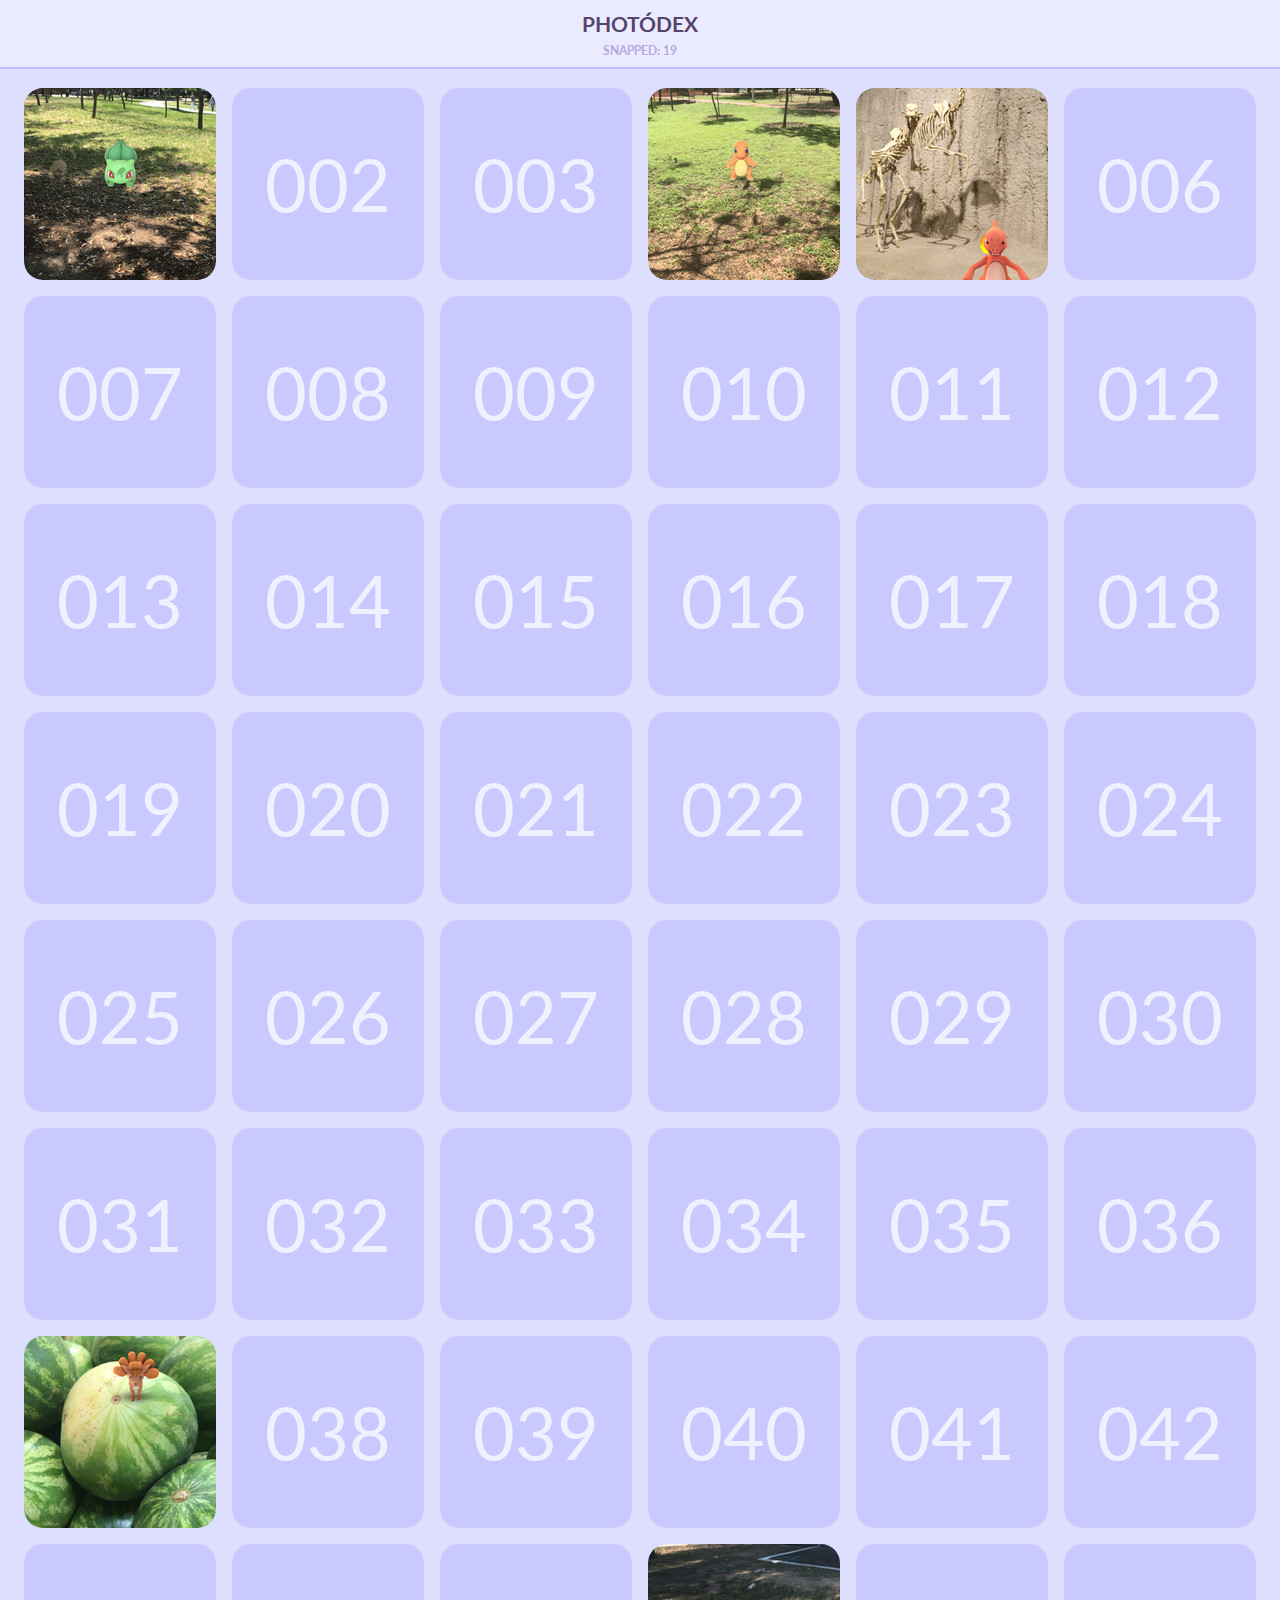
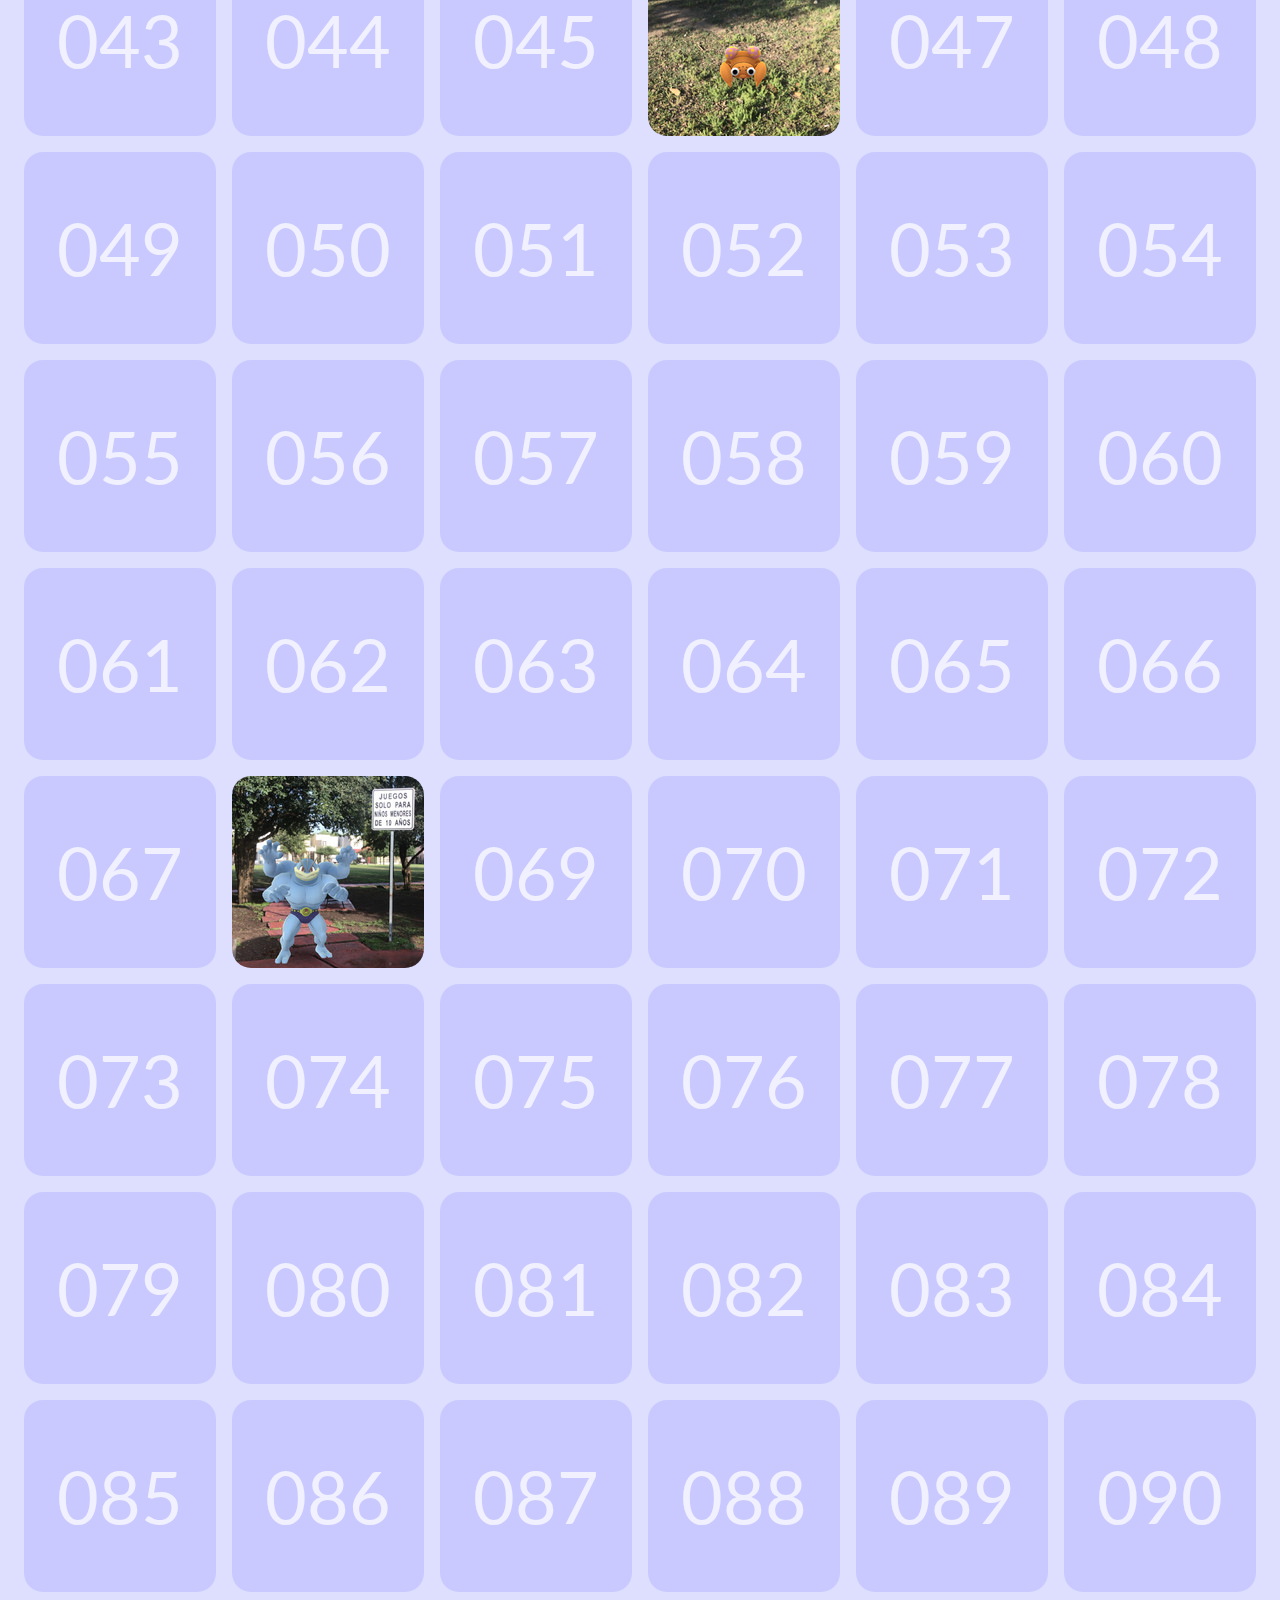
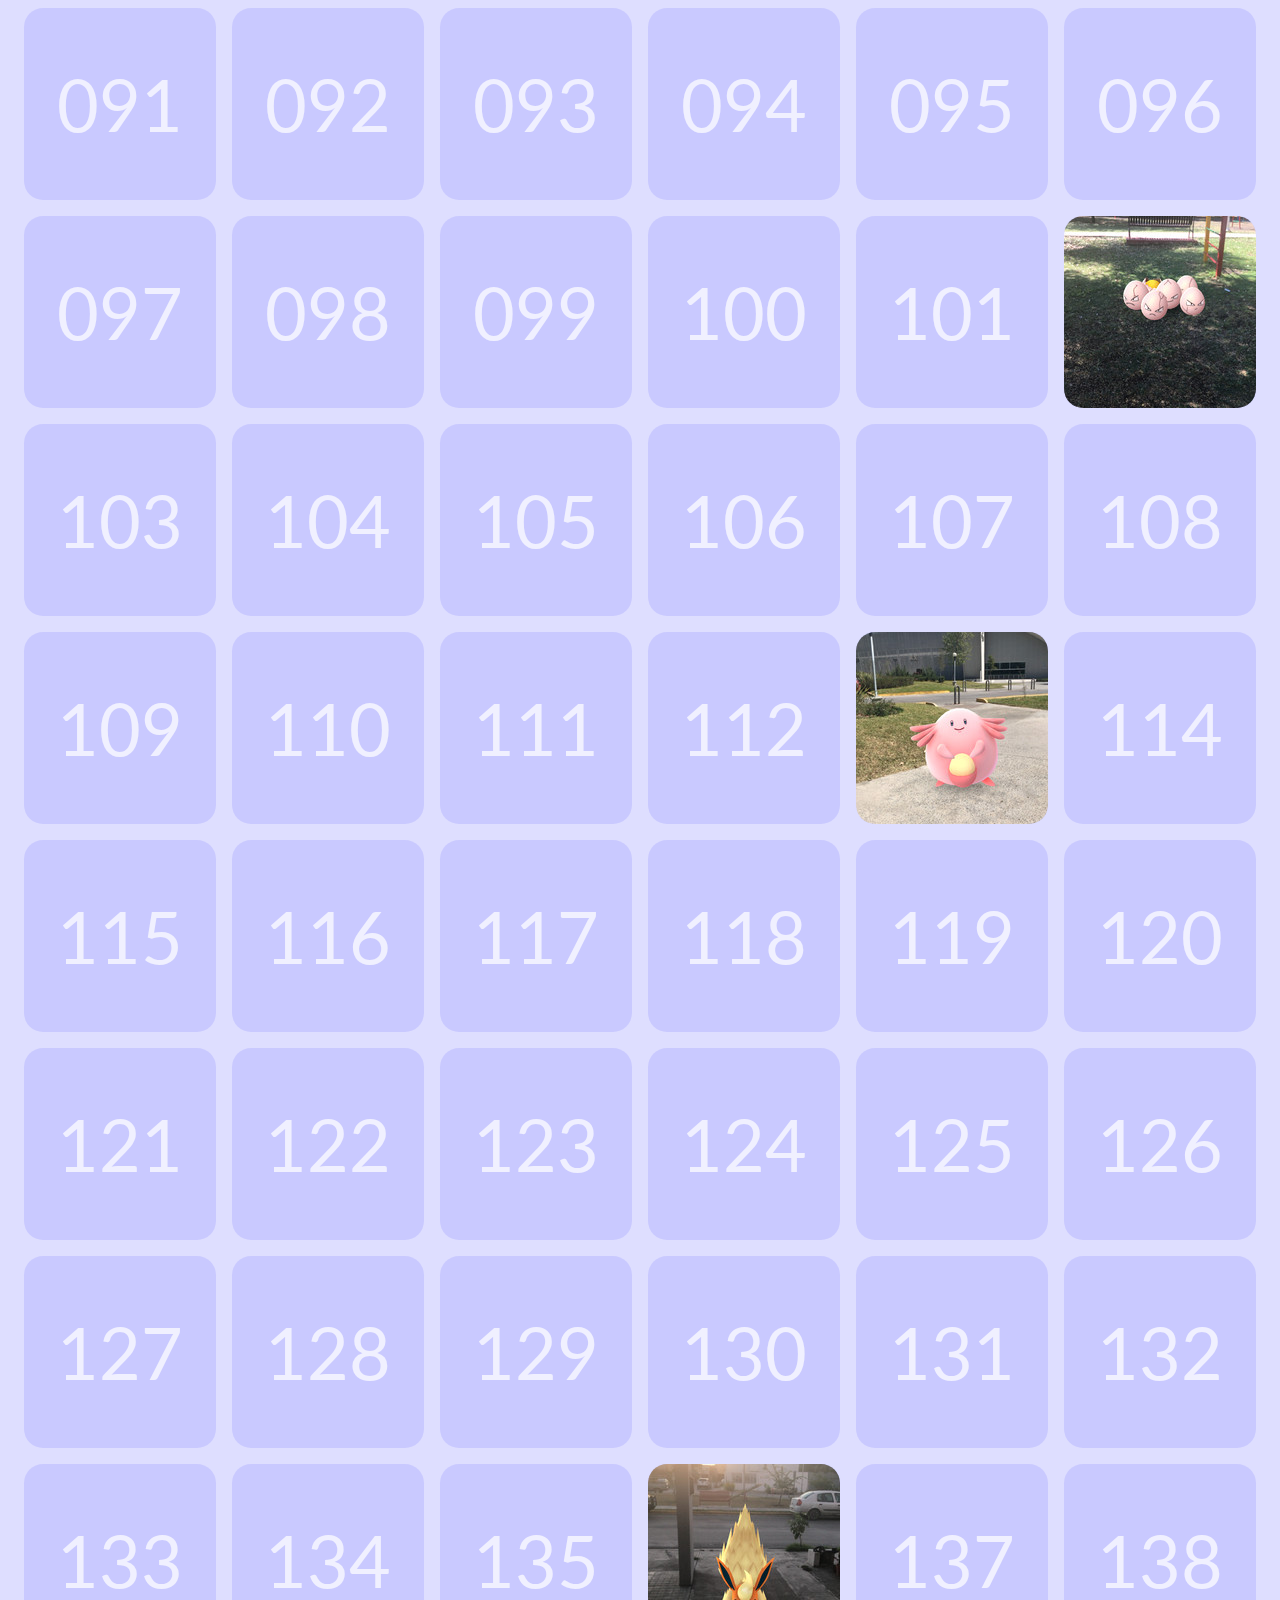
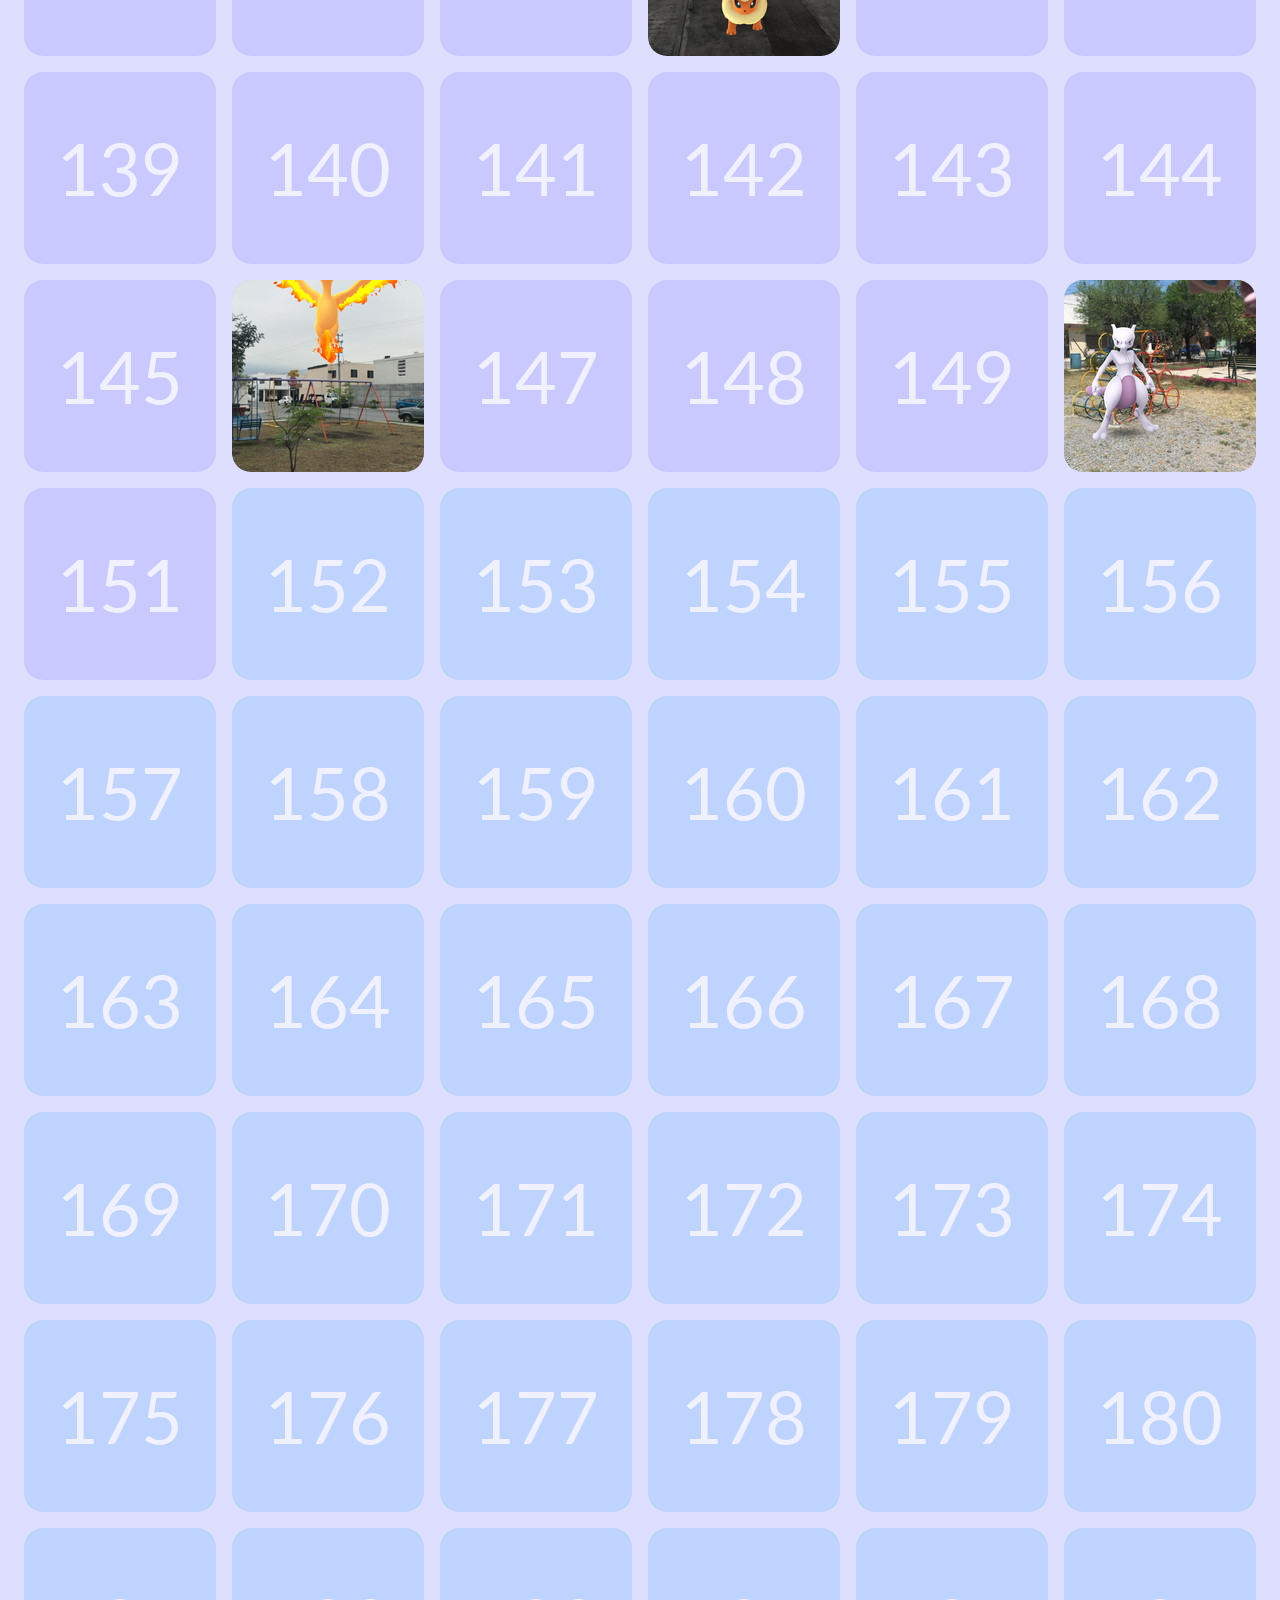
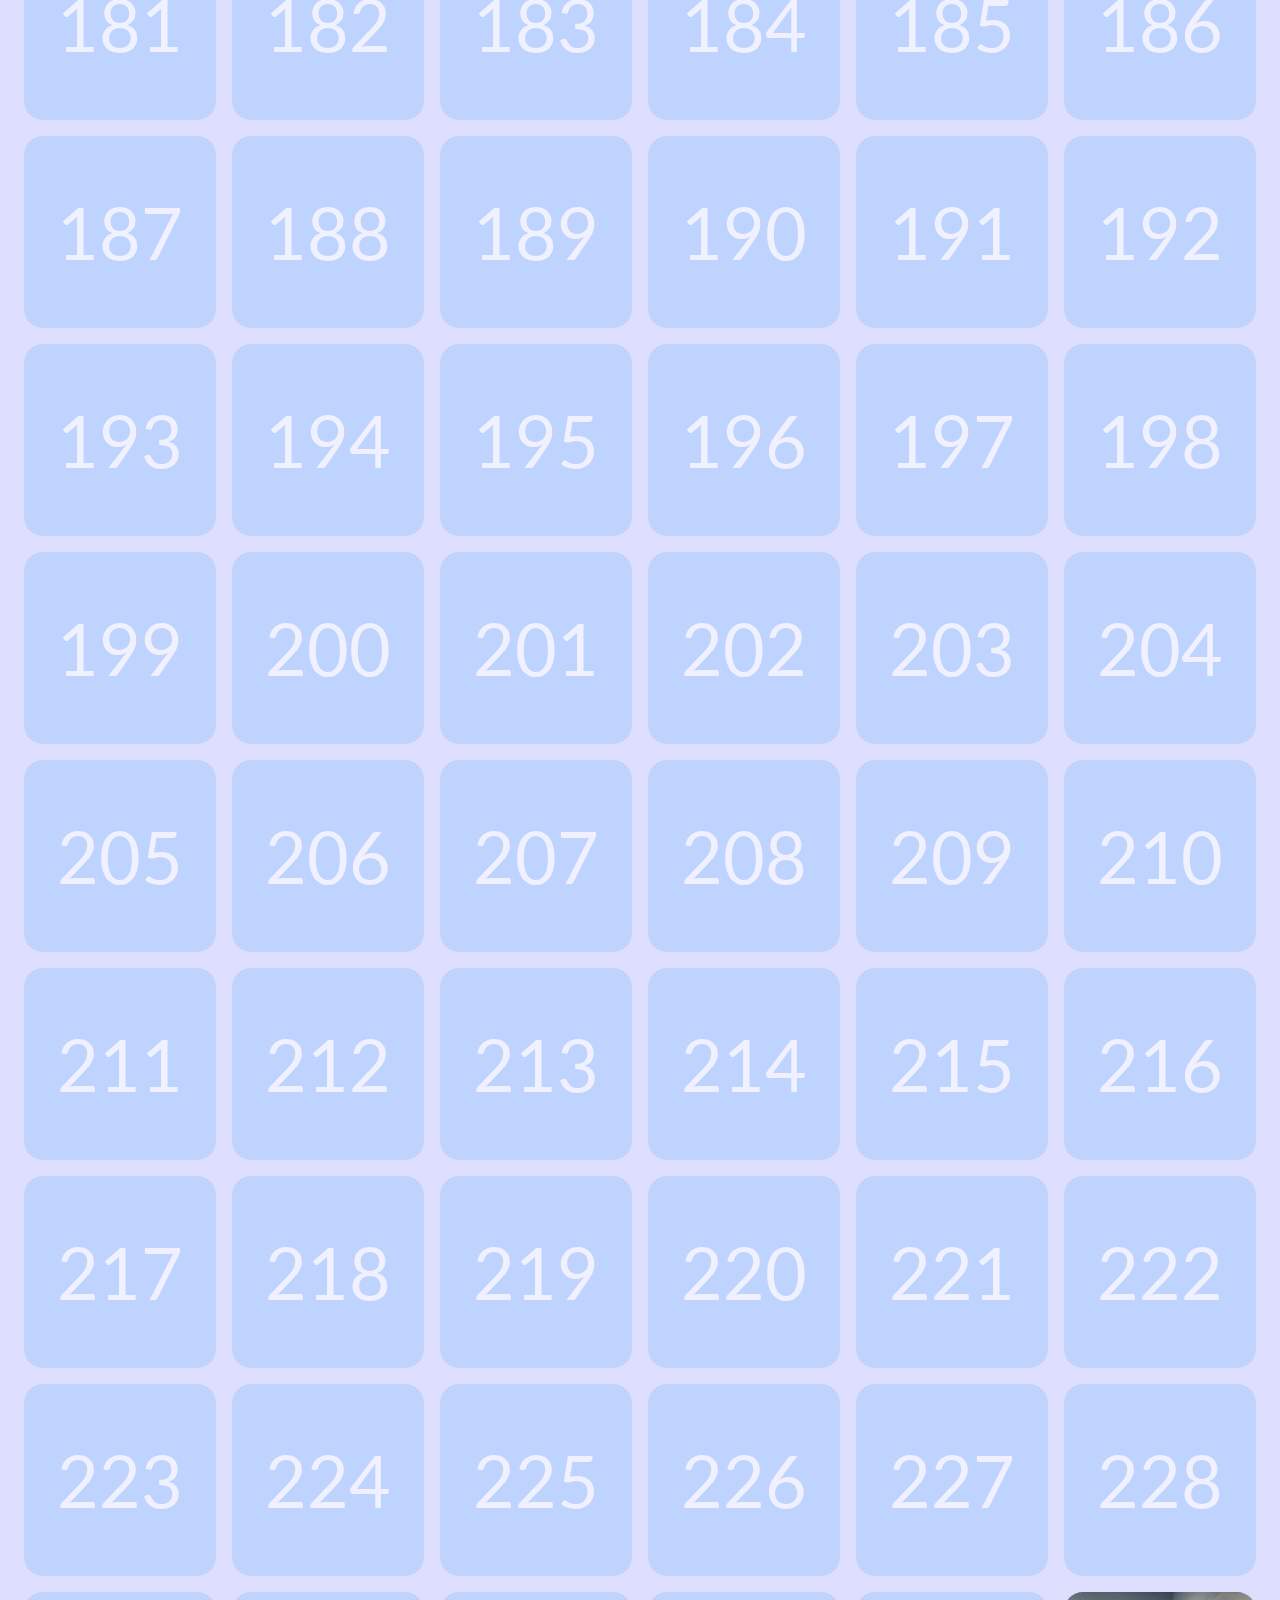
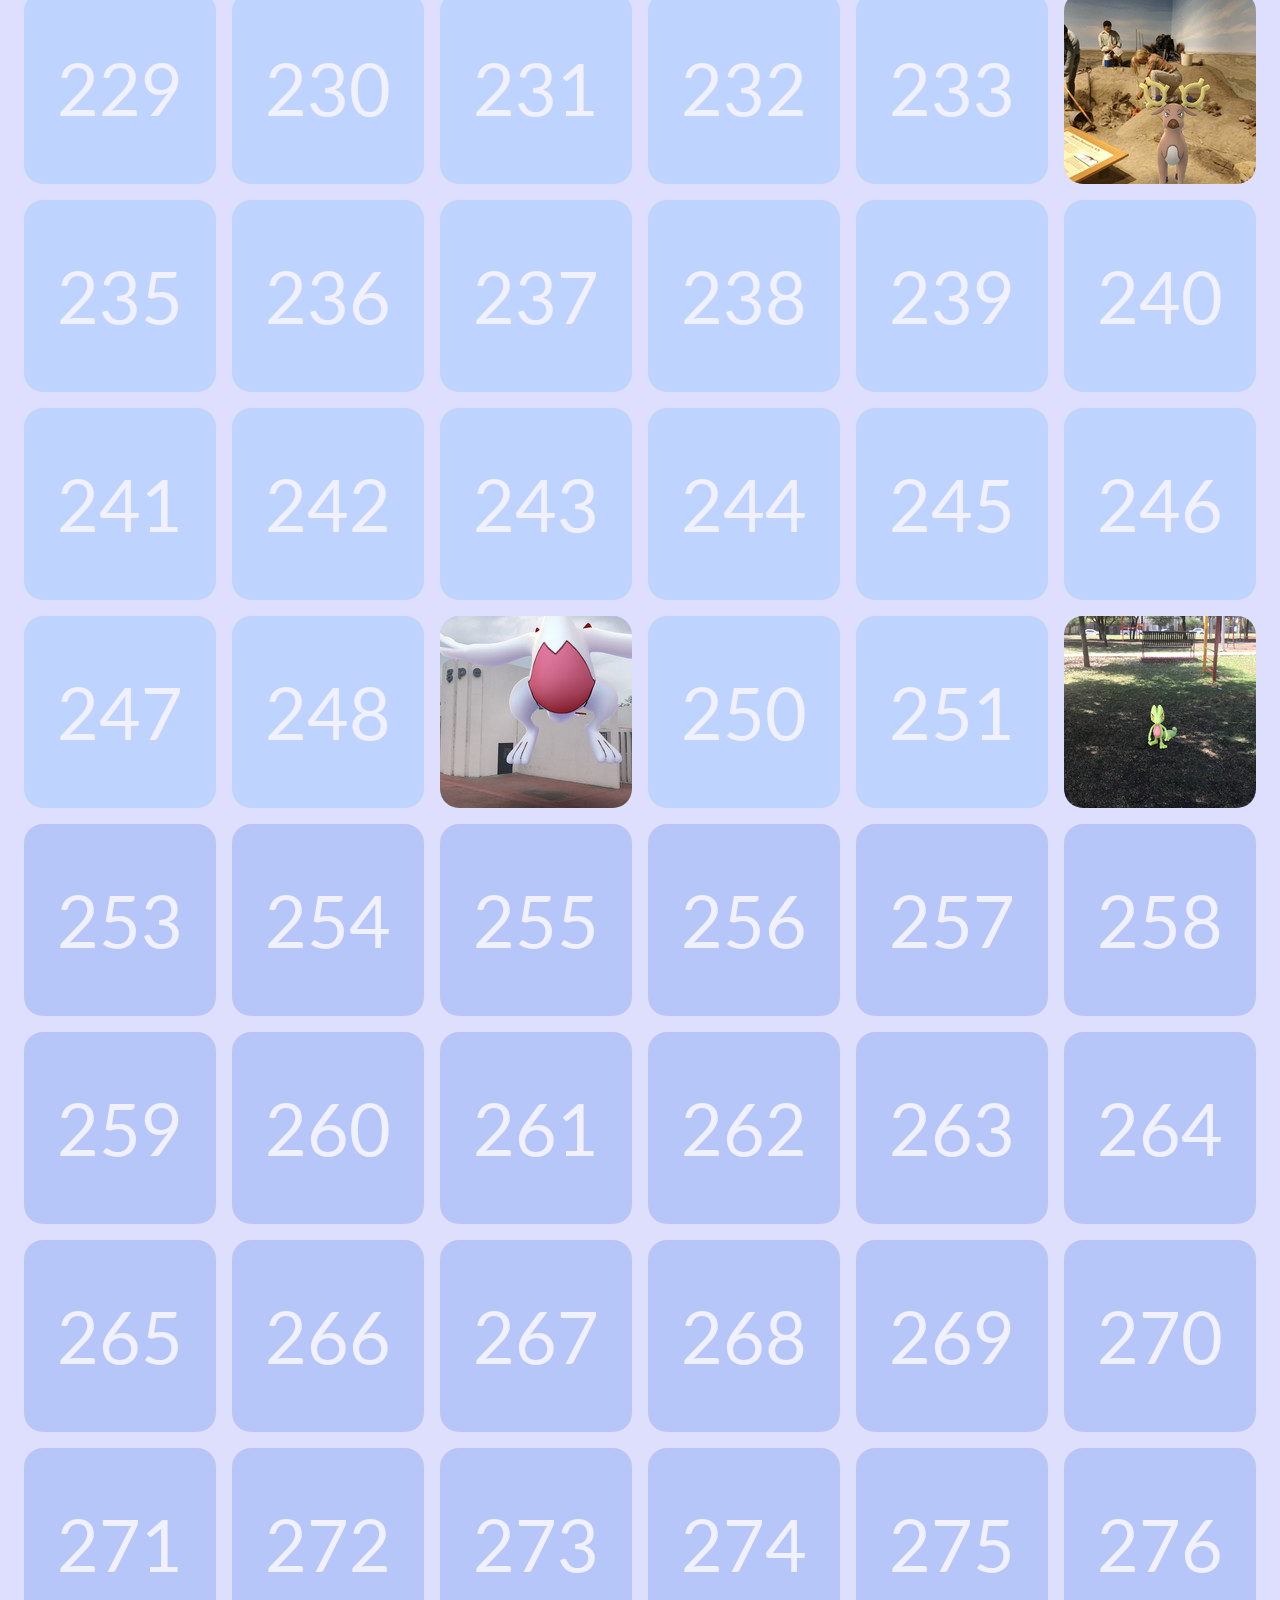
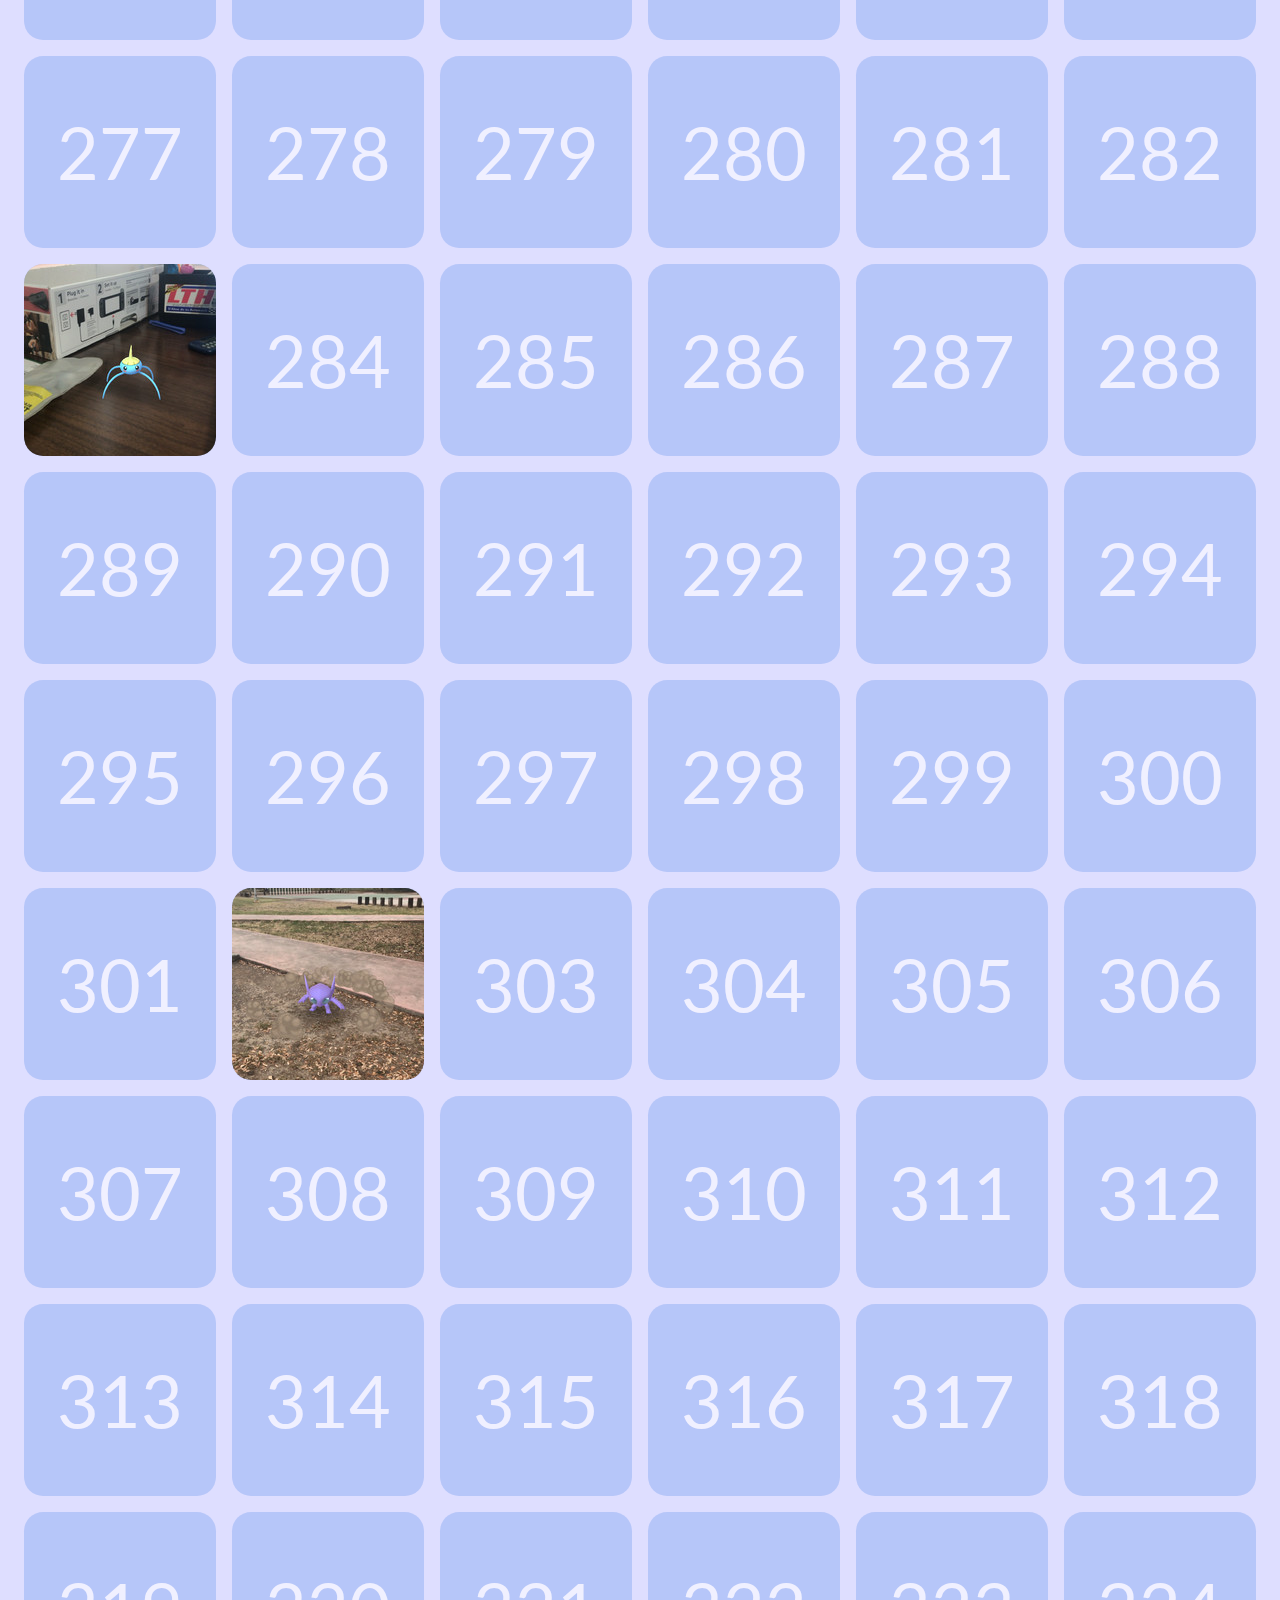
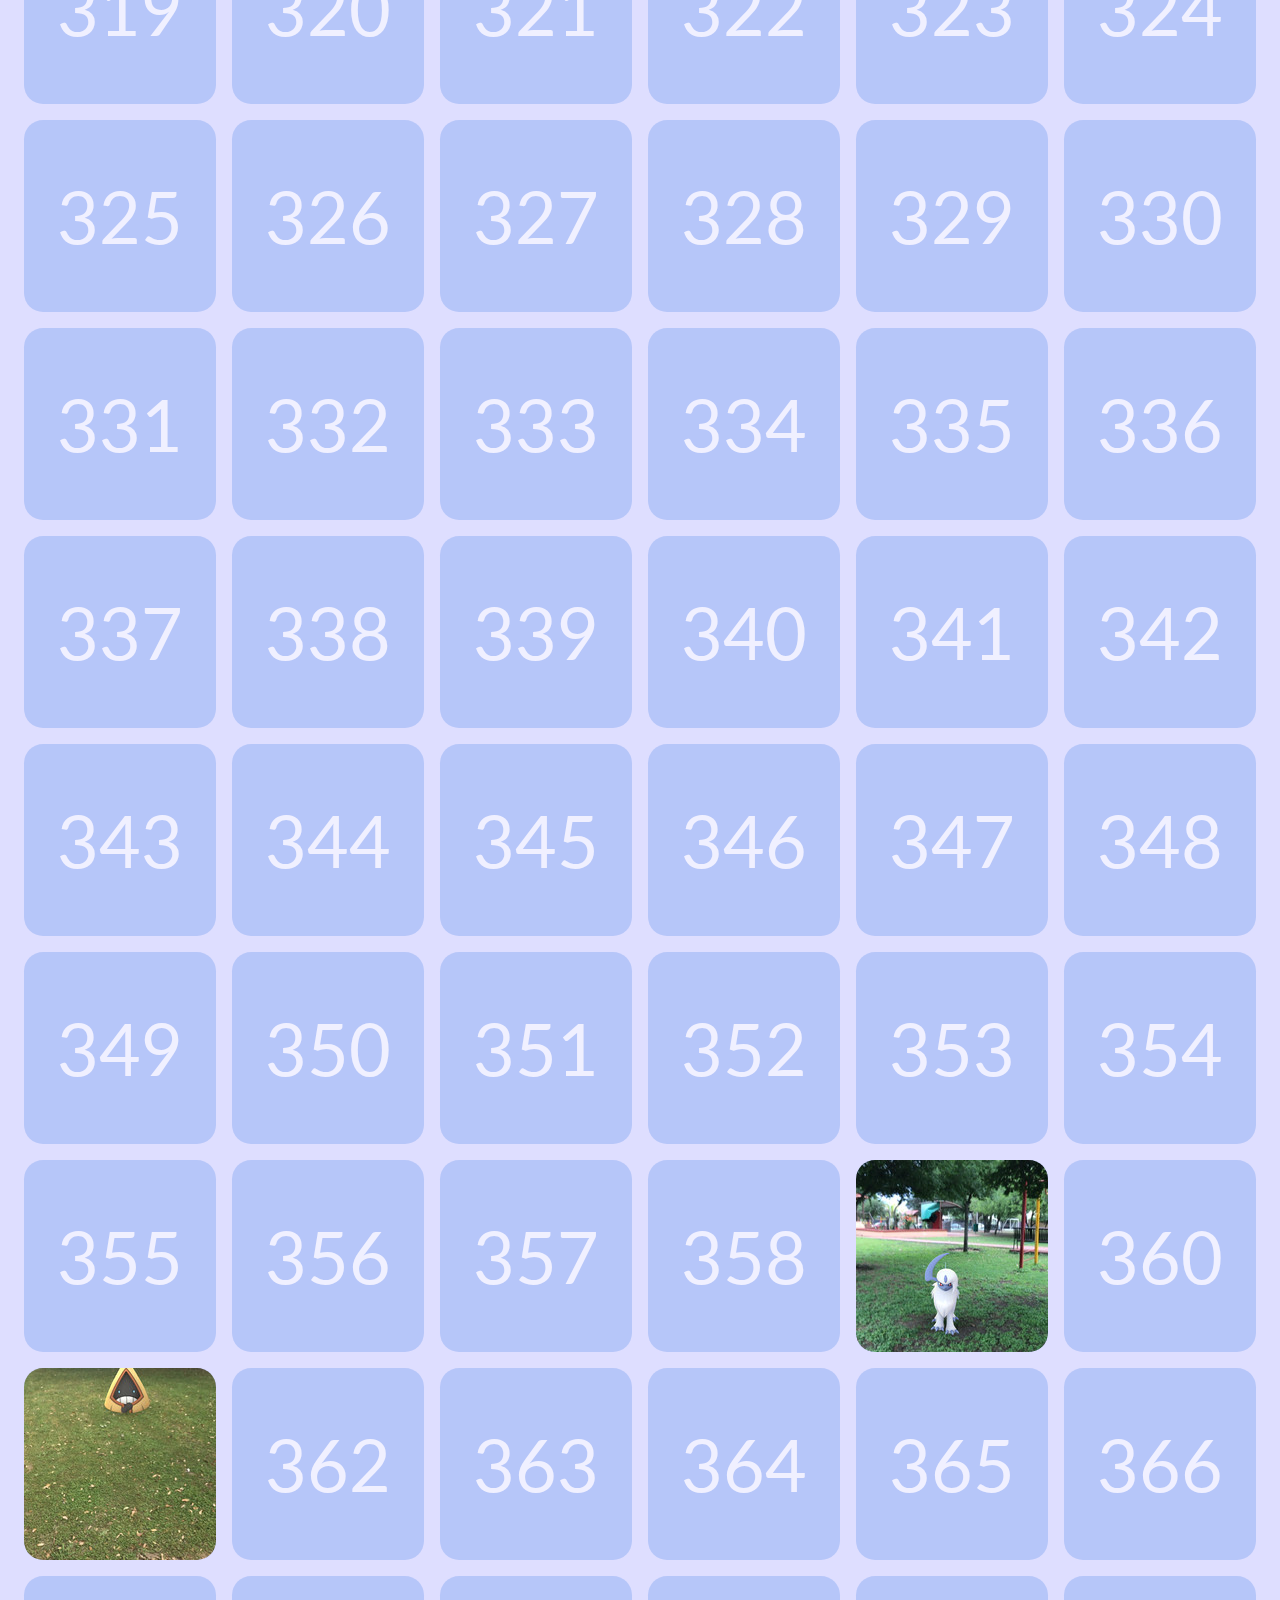
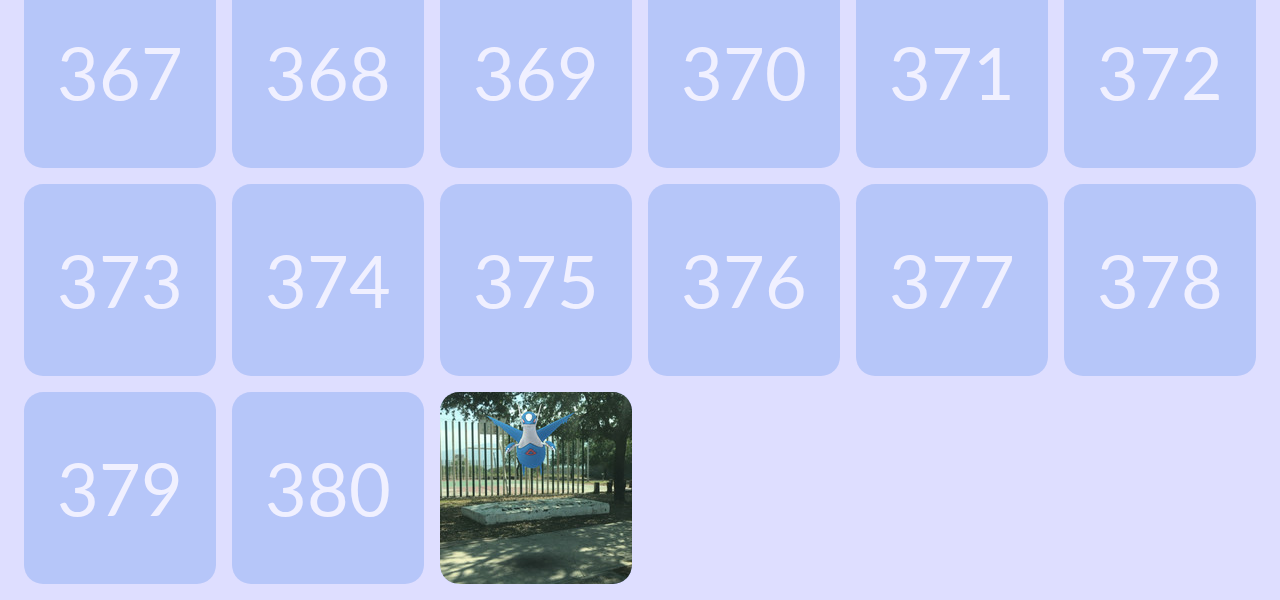
<file: index.html>
<!doctype html>

<html lang="en">

<head>
  <title>Photódex</title>
  <meta charset="utf-8">
  <meta name="viewport" content="width=device-width, initial-scale=1.0, maximum-scale=1.0, user-scalable=no">
  <meta name="description" content="Nushio's Photódex">
  <meta name="author" content="JT Atomico">
  <meta property="og:image" content="preview.jpg" />
  <meta name="mobile-web-app-capable" content="yes">
  <link rel="manifest" href="manifest.json">
  <meta name="mobile-web-app-capable" content="yes">
  <meta name="apple-mobile-web-app-capable" content="yes">
  <meta name="application-name" content="Photódex">
  <meta name="apple-mobile-web-app-title" content="Photódex">
  <meta name="theme-color" content="#DEDEFF">
  <meta name="msapplication-navbutton-color" content="#DEDEFF">
  <meta name="apple-mobile-web-app-status-bar-style" content="black-translucent">

<link rel="icon" type="png" sizes="256 x 256" href="icon.png">
<link rel="apple-touch-icon" type="ico" sizes="256 x 256" href="icon.png">
  <link rel="icon" href="favicon.ico" type="image/x-icon" />
  <link rel="stylesheet" href="https://maxcdn.bootstrapcdn.com/font-awesome/4.7.0/css/font-awesome.min.css">
  <link rel="stylesheet" href="styles/main.css">
</head>

<body class="loading">

  <div id="banner">
    <h1>PHOTÓDEX</h1>
    <h2 class="hidden-while-loading">SNAPPED: <span id="snapped-count">0</span></h2>
    <h2 class="hidden-when-loaded">LOADING <span class="fa fa-spinner fa-pulse"></span></h2>
  </div>
  <div id="content">
    <div id="entries" class="hidden-while-loading"></div>
    <div id="gallery">
      <img class="gallery-image previous">
      <img class="gallery-image current">
      <img class="gallery-image next">
      <img id="close-button" src="assets/close.png">
    </div>
  </div>

  <script src="https://code.jquery.com/jquery-1.11.1.min.js"></script>
  <script src="scripts/jquery.mobile.custom.min.js"></script>
  <script src="scripts/main.js"></script>

</body>

</html>
</file>
<file: styles/main.css>
@import url("https://fonts.googleapis.com/css?family=Lato:300");

body {
  background-color: #DEDEFF;
  color: #F0F0FF;
  font-family: "Lato", sans-serif;
  overflow-y: scroll;
  margin: 0;
}

body.no-scroll {
  position: fixed;
}

body.loading .hidden-while-loading,
body:not(.loading) .hidden-when-loaded {
  display: none !important;
}

#banner {
  background-color: #EBEBFF;
  border-bottom: 2pt solid #C1C1FF;
  text-align: center;
  position: fixed;
  height: 50pt;
  z-index: 1;
  top: 0;
  left: 0;
  right: 0;
}

#banner h1, h2 {
  margin: 5pt;
}

#banner h1 {
  margin-top: 8pt;
  font-size: 16pt;
  color: #57446C;
}

#banner h2 {
  font-size: 9pt;
  color: #B6A9DE;
}

#content {
  margin: 8px;
}

#entries {
  margin-top: 60pt;
  display: -webkit-box;
  display: -ms-flexbox;
  display: flex;
  -ms-flex-wrap: wrap;
  flex-wrap: wrap;
  -webkit-box-pack: center;
  -ms-flex-pack: center;
  justify-content: center;
}

#gallery {
  background-color: rgba(0, 0, 0, 0.8);
  z-index: 2;
  position: fixed;
  top: 0;
  right: 0;
  bottom: 0;
  left: 0;
  display: -webkit-box;
  display: -ms-flexbox;
  display: flex;
}

#gallery:not(.active) {
  display: none;
}

#gallery img {
  -webkit-user-select: none;
  -moz-user-select: none;
  -ms-user-select: none;
  user-select: none;
  -webkit-user-drag: none;
  -moz-user-select: none;
  user-drag: none;
}

.gallery-image {
  max-height: 80%;
  max-width: 80%;
  box-shadow: 0px 0px 30px #C9C9FF;
  display: block;
  margin: auto;
  position: absolute;
  top: 0;
  left: 0;
  bottom: 0;
  right: 0;
  -webkit-transition: left 0.5s;
  transition: left 0.5s;
}

.gallery-image.previous {
  left: -200%;
}

.gallery-image.next {
  left: 200%;
}

#close-button {
  height: 40px;
  width: 40px;
  position: absolute;
  top: 10px;
  right: 10px;
  cursor: pointer;
}

#close-button:active {
  opacity: 0.8;
}

.entry {
  text-align: center;
  position: relative;
  overflow: hidden;
  box-sizing: border-box;
  border-radius: 10%;
}

.entry.gen-i {
  background-color: #C9C9FF;
}

.entry.gen-ii {
  background-color: #BED3FE;
}

.entry.gen-iii {
  background-color: #B6C6F9;
}

.entry.gen-i.unobtainable {
  color: #C9C9FF;
}

.entry.gen-ii.unobtainable {
  color: #BED3FE;
}

  .entry.gen-iii.unobtainable {
  color: #B6C6F9;
}

.entry img {
  cursor: pointer;
  max-width: 100%;
  display: block;
  margin: auto;
  position: absolute;
  top: 0;
  bottom: 0;
  left: 0;
  right: 0;
}

.entry.placeholder {
  height: 0 !important;
  margin-top: 0 !important;
  margin-bottom: 0 !important;
}

.entry {
  margin: 8px;
  width: 192px;
  height: 192px;
  line-height: 192px;
  font-size: 72px;
}

@media (max-width: 1200px) {
  .entry {
    margin: 5px;
    width: 160px;
    height: 160px;
    line-height: 160px;
    font-size: 60px;
  }
}

@media (max-width: 960px) {
  .entry {
    margin: 4px;
    width: 128px;
    height: 128px;
    line-height: 128px;
    font-size: 48px;
  }
}

@media (max-width: 720px) {
  .entry {
    margin: 3px;
    width: 96px;
    height: 96px;
    line-height: 96px;
    font-size: 36px;
  }
}

@media (max-width: 480px) {
  .entry {
    margin: 2px;
    width: 64px;
    height: 64px;
    line-height: 64px;
    font-size: 24px;
  }
}
</file>
